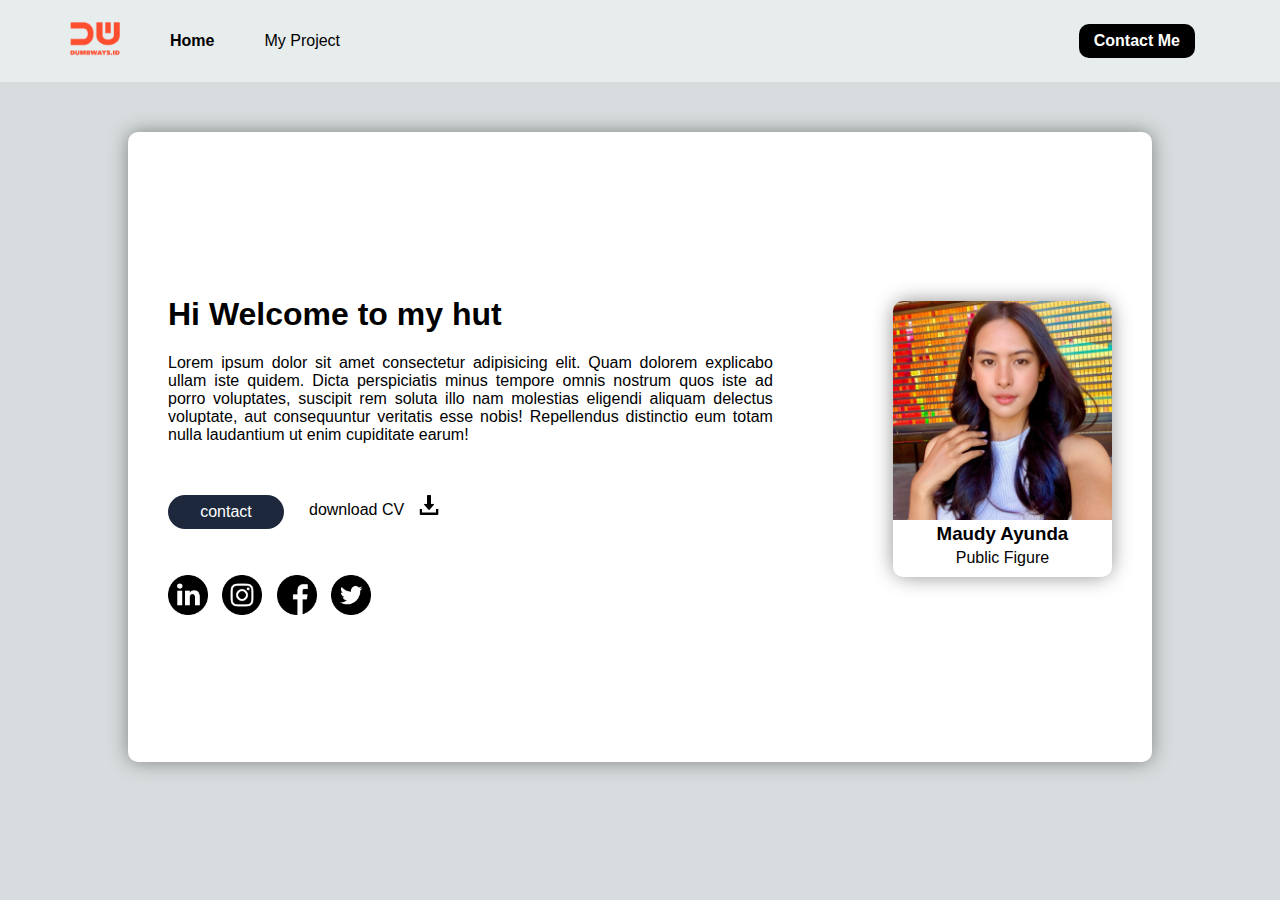
<file: index.html>
<!DOCTYPE html>
<html lang="en">
    <head>
        <title>Day 5</title>
        <link rel="stylesheet" href="styles/style.css">
    </head>
    <body>
        <nav>
            <div class="navbar-left">
                <ul>
                    <li>
                        <img src="assets/image/logo.png" alt="Logo">
                    </li>
                    <li style="font-weight:bold">
                        <a href="index.html">Home</a>
                    </li>
                    <li>
                        <a href="project.html">My Project</a>
                    </li>
                </ul>
            </div>

            <div class="navbar-right">
                <a href="contact.html">Contact Me</a>
            </div>
        </nav>

        <div class="container">
            <section>
                <div class="section-left">
                    <div>
                        <h1>Hi Welcome to my hut</h1>
                        <p>Lorem ipsum dolor sit amet consectetur adipisicing
                            elit. Quam dolorem explicabo ullam iste quidem.
                            Dicta perspiciatis minus tempore omnis nostrum quos
                            iste ad porro voluptates, suscipit rem soluta illo
                            nam molestias eligendi aliquam delectus voluptate,
                            aut consequuntur veritatis esse nobis! Repellendus
                            distinctio eum totam nulla laudantium ut enim
                            cupiditate earum!
                        </p>
                        <div style="display: flex; margin-top:35px">
                            <p class="contact">contact</p>
                            <p>download CV
                                <span>
                                    <img style="width:20px; margin-left: 10px"
                                        src="assets/image/download.png"
                                        alt="icon">
                                </span>
                            </p>
                        </div>
                        <div style="margin-top: 30px;" class="icon">
                            <img src="assets/image/linkedin.png" alt="icon">
                            <img src="assets/image/instagram.png" alt="icon">
                            <img src="assets/image/facebook.png" alt="icon">
                            <img src="assets/image/twitter.png" alt="icon">
                        </div>
                    </div>
                </div>
            </section>
            <section>
                <div class="section-right">
                    <div class="card-img">
                        <img style="
                            width: 100%;
                            border-radius: 10px 10px 0 0;"
                            src="assets/image/maudy.jpg"
                            alt="maudy">
                        <div class="card-text">
                            <h3>Maudy Ayunda</h3>
                            <p style="margin-top: -25px; padding: 10px">Public
                                Figure</p>
                        </div>
                    </div>
                </div>
            </section>
        </div>
    </body>
</html>
</file>
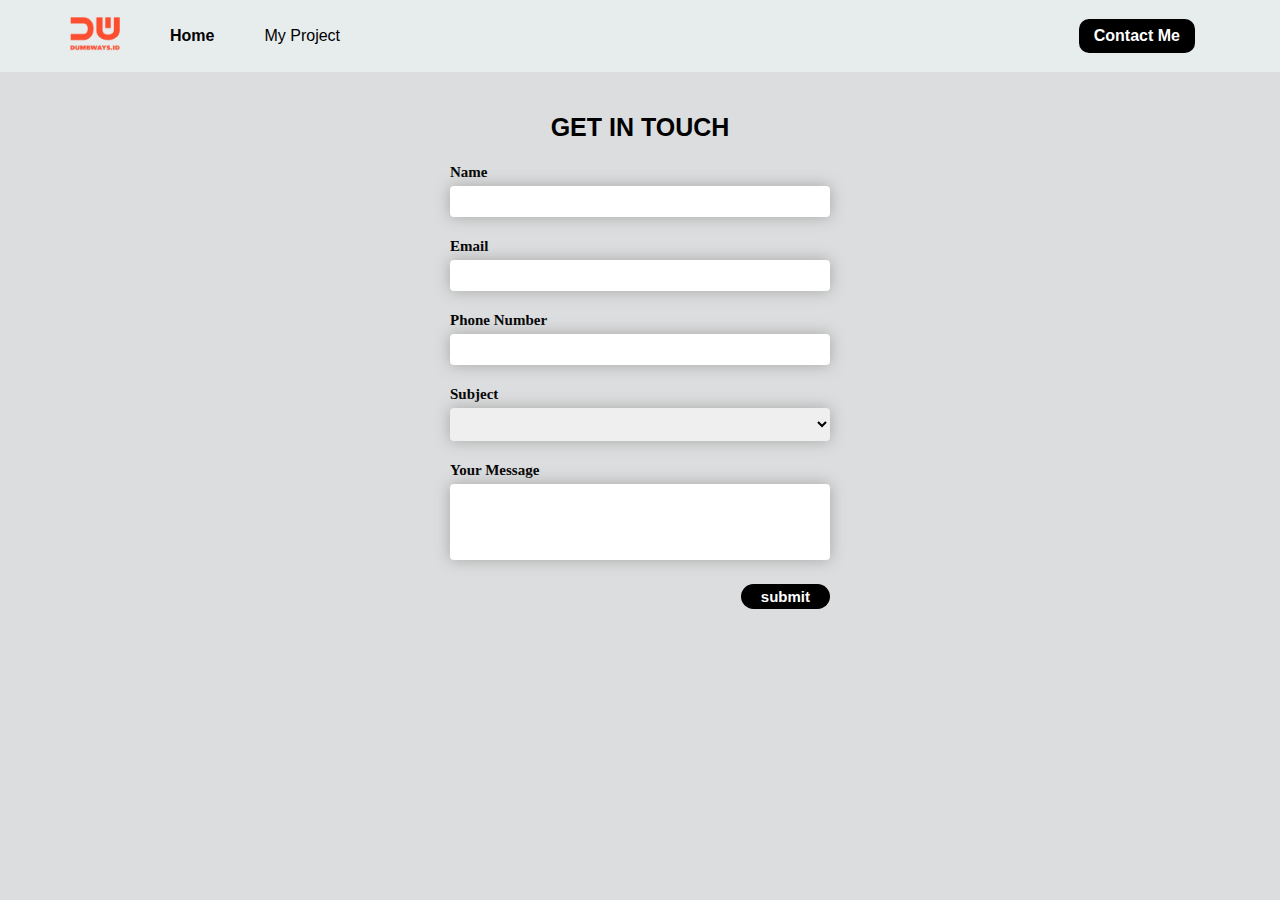
<file: contact.html>
<!DOCTYPE html>
<html lang="en">
    <head>
        <title>Day 5</title>
        <link rel="stylesheet" href="styles/contact.css">
    </head>
    <body>
        <nav>
            <div class="navbar-left">
                <ul>
                    <li>
                        <img src="assets/image/logo.png" alt="Logo">
                    </li>
                    <li style="font-weight:bold">
                        <a href="index.html">Home</a>
                    </li>
                    <li>
                        <a href="project.html">My Project</a>
                    </li>
                </ul>
            </div>

            <div class="navbar-right">
                <a href="contact.html">Contact Me</a>
            </div>
        </nav>

        <form>
            <h2>GET IN TOUCH</h2>
            <div>
                <label for="name">Name</label>
                <input type="text" id="name">
            </div>
            <div>
                <label for="email">Email</label>
                <input type="email" id="email">
            </div>
            <div>
                <label for="phone">Phone Number</label>
                <input type="number" id="phone">
            </div>
            <div>
                <label for="subject">Subject</label>
                <select id="subject">
                    <option value="" hidden></option>
                    <option>frontEnd</option>
                    <option>backEnd</option>
                </select>
            </div>
            <div>
                <label for="message">Your Message</label>
                <textarea name="" id="message" cols="40" rows="4"></textarea>
            </div>
            <div>
                <button type="button" onclick="submitData()">submit</button>
            </div>
        </form>
        <script src="scripts/components/contact.js"></script>
    </body>
</html>
</file>
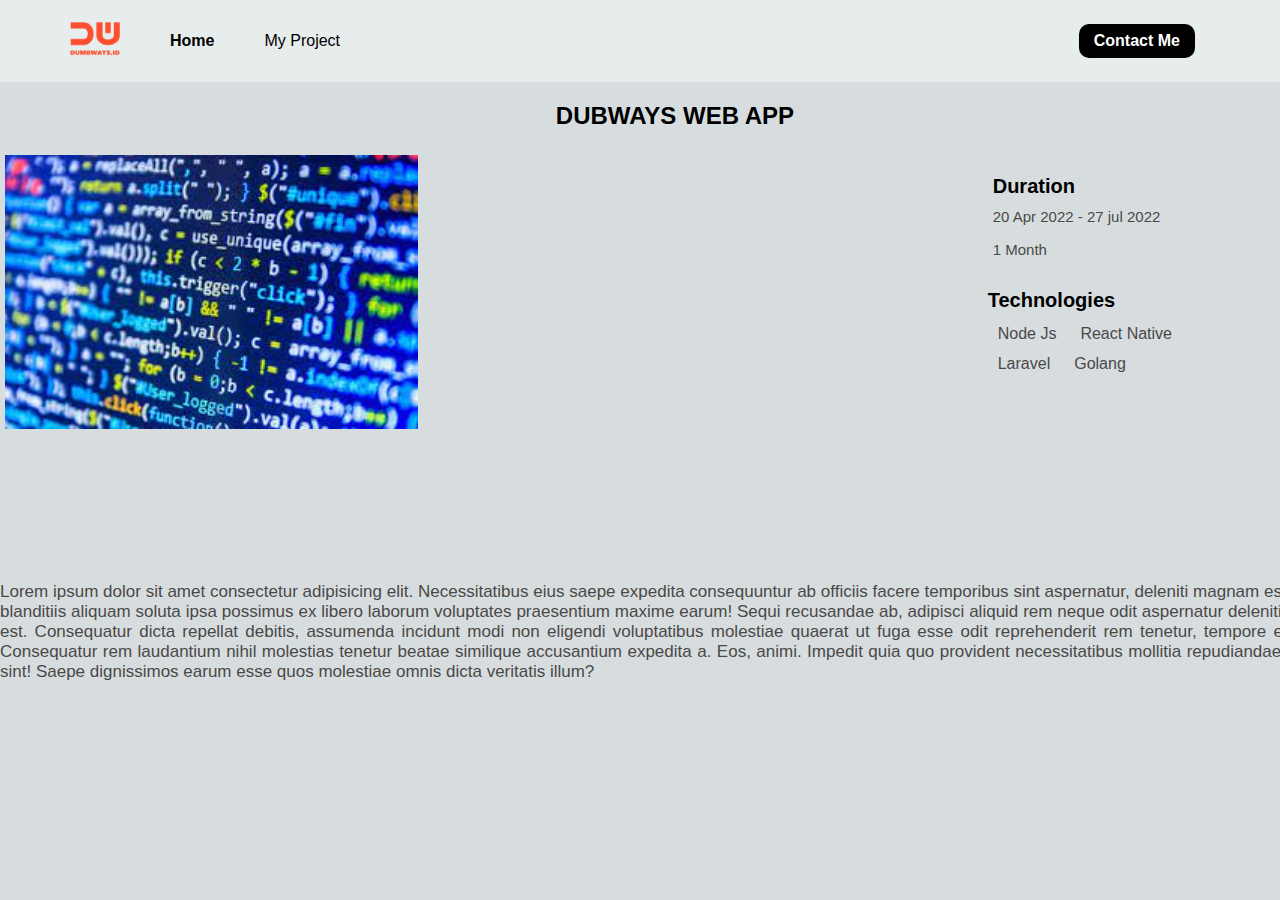
<file: detail.html>
<!DOCTYPE html>
<html lang="en">
    <head>
        <title>Day 5</title>
        <link rel="stylesheet" href="styles/detail.css">
        <link rel="stylesheet"
            href="https://cdnjs.cloudflare.com/ajax/libs/font-awesome/6.2.0/css/all.min.css"
            integrity="sha512-xh6O/CkQoPOWDdYTDqeRdPCVd1SpvCA9XXcUnZS2FmJNp1coAFzvtCN9BmamE+4aHK8yyUHUSCcJHgXloTyT2A=="
            crossorigin="anonymous" referrerpolicy="no-referrer" />
    </head>
    <body>
        <nav>
            <div class="navbar-left">
                <ul>
                    <li>
                        <img src="assets/image/logo.png" alt="Logo">
                    </li>
                    <li style="font-weight:bold">
                        <a href="index.html">Home</a>
                    </li>
                    <li>
                        <a href="project.html">My Project</a>
                    </li>
                </ul>
            </div>

            <div class="navbar-right">
                <a href="contact.html">Contact Me</a>
            </div>
        </nav>

        <div style="width: 150vh; margin:auto">
            <h2 style="text-align: center;">DUBWAYS WEB APP</h2>
            <section>
                <div class="left">
                    <img src="assets/image/code.jpg" alt="">
                </div>

                <div class="right">
                    <div style="margin-bottom: 15px;">
                        <p style="font-weight: bold; font-size: 20px;
                            margin-bottom: 10px ">Duration</p>
                        <i class="fa-solid fa-lg fa-calendar-days"></i>
                        <span>20 Apr 2022 - 27 jul 2022</span>
                    </div>
                    <div>
                        <i class="fa-regular fa-lg fa-clock"></i>
                        <span>1 Month</span>
                    </div>
                    <div>
                        <p style="font-weight: bold; font-size: 20px; margin:
                            30px 0 0 -5px">Technologies</p>
                        <table>
                            <tr style="display: flex;">
                                <td><i class="fa-brands fa-xl fa-node-js"></i></td>
                                <td class="icon">Node Js</td>
                                <td><i class="fa-brands fa-xl fa-react"></i></td>
                                <td class="icon">React Native</td>
                            </tr>
                            <tr>
                                <td><i class="fa-brands fa-xl fa-laravel"></i></td>
                                <td class="icon">Laravel</td>
                                <td><i class="fa-brands fa-xl fa-golang"></i></td>
                                <td class="icon">Golang</td>
                            </tr>
                        </table>
                    </div>
                </div>
            </section>
            <div>
                <p class="text">Lorem ipsum dolor sit amet consectetur
                    adipisicing elit. Necessitatibus eius saepe expedita
                    consequuntur ab officiis facere temporibus sint aspernatur,
                    deleniti magnam esse ipsum blanditiis aliquam soluta ipsa
                    possimus ex libero laborum voluptates praesentium maxime
                    earum! Sequi recusandae ab, adipisci aliquid rem neque odit
                    aspernatur deleniti ducimus est. Consequatur dicta repellat
                    debitis, assumenda incidunt modi non eligendi voluptatibus
                    molestiae quaerat ut fuga esse odit reprehenderit rem
                    tenetur, tempore explicabo. Consequatur rem laudantium nihil
                    molestias tenetur beatae similique accusantium expedita a.
                    Eos, animi. Impedit quia quo provident necessitatibus
                    mollitia repudiandae ducimus sint! Saepe dignissimos earum
                    esse quos molestiae omnis dicta veritatis illum?</p>
            </div>
        </div>
    </body>
</html>
</file>
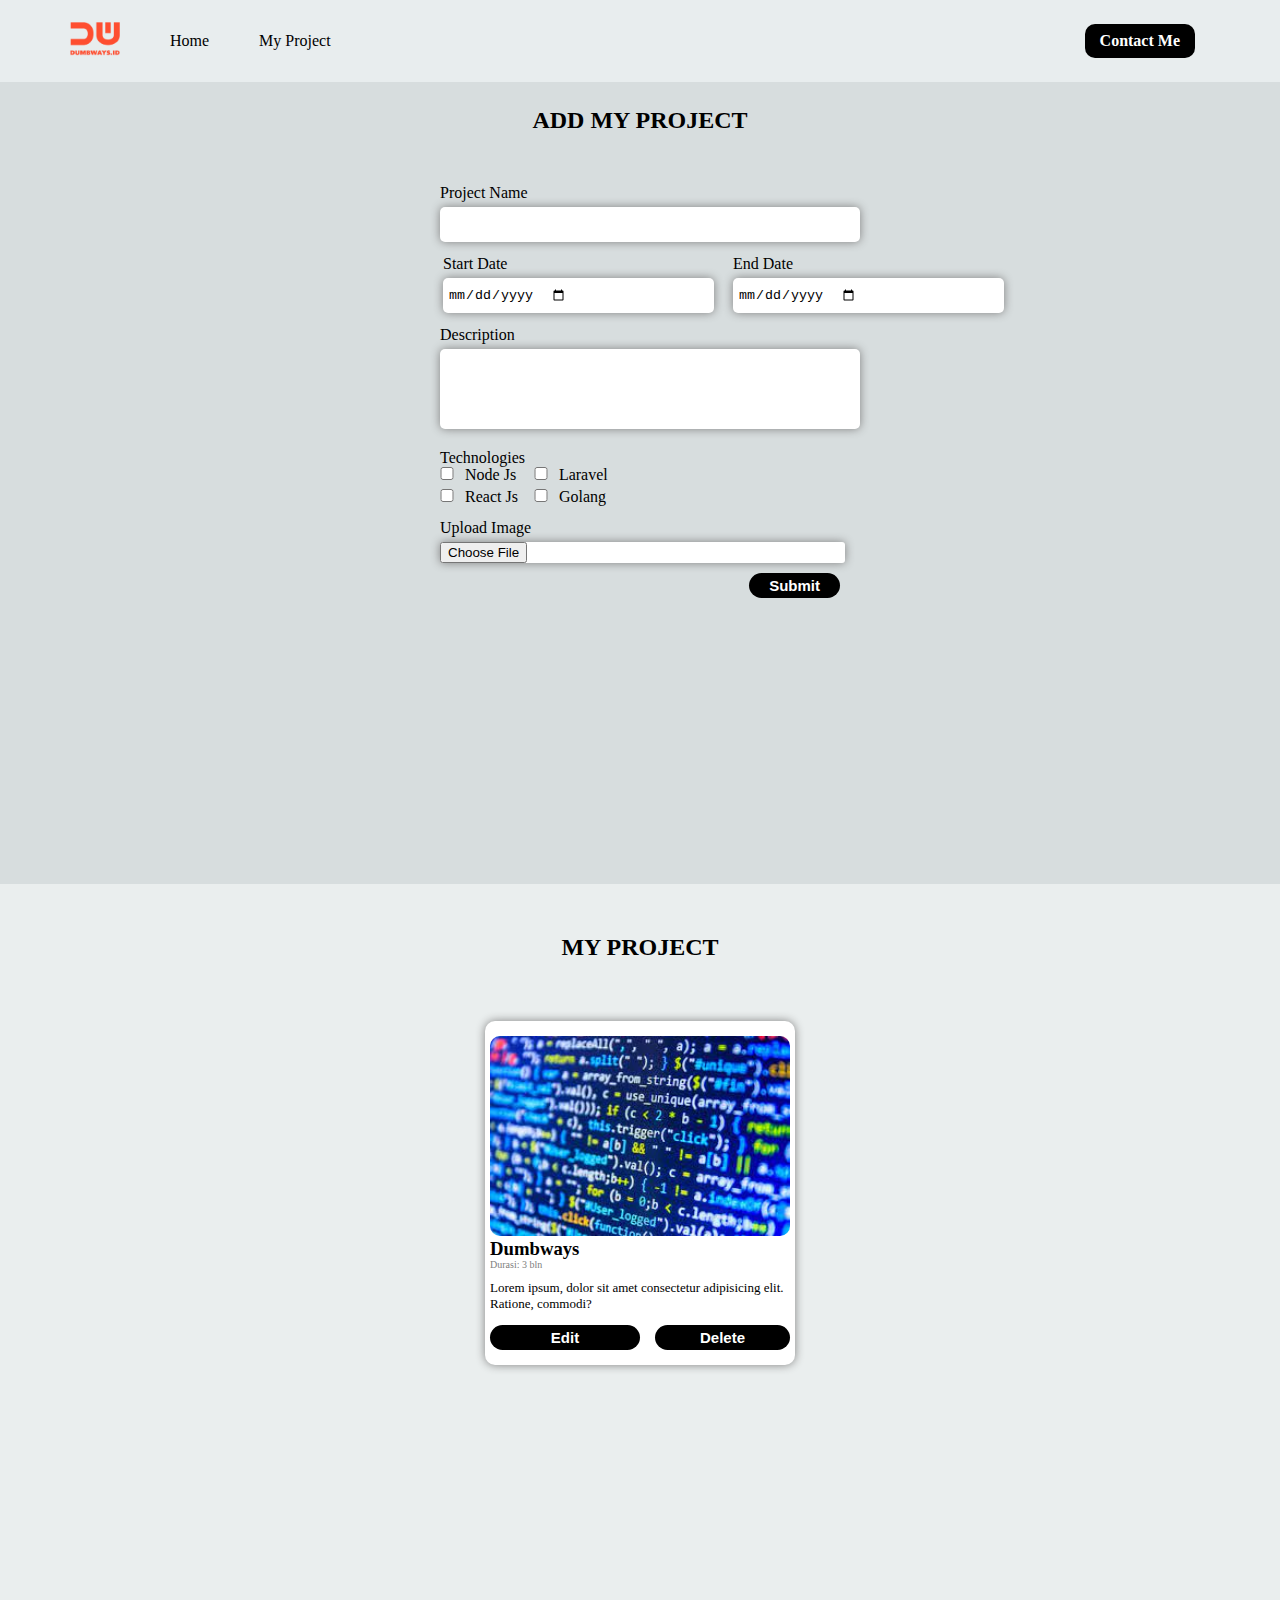
<file: project.html>
<!DOCTYPE html>
<html lang="en">
    <head>
        <title>Day 5</title>
        <link rel="stylesheet" href="styles/project.css">
        <link rel="stylesheet"
            href="https://cdnjs.cloudflare.com/ajax/libs/font-awesome/6.2.0/css/all.min.css"
            integrity="sha512-xh6O/CkQoPOWDdYTDqeRdPCVd1SpvCA9XXcUnZS2FmJNp1coAFzvtCN9BmamE+4aHK8yyUHUSCcJHgXloTyT2A=="
            crossorigin="anonymous" referrerpolicy="no-referrer" />
    </head>
    <body>
        <nav>
            <div class="navbar-left">
                <ul>
                    <li>
                        <img src="assets/image/logo.png" alt="Logo">
                    </li>
                    <li>
                        <a href="index.html">Home</a>
                    </li>
                    <li>
                        <a href="project.html">My Project</a>
                    </li>
                </ul>
            </div>

            <div class="navbar-right">
                <a href="contact.html">Contact Me</a>
            </div>
        </nav>

        <div style="background-color: #d7ddde;">
            <form onsubmit="addData(event)">
                <h2>ADD MY PROJECT</h2>
                <div>
                    <label for="input-name">Project Name</label>
                    <input class="input-name" type="text" id="input-name" required>
                </div>
                <table>
                    <tr>
                        <td>
                            <div style="margin-right: 15px">
                                <label for="start-date">Start Date</label><br>
                                <input class="date-input" type="date"
                                    id="start-date">
                            </div>
                        </td>
                        <td>
                            <div>
                                <label for="end-date">End Date</label><br>
                                <input class="date-input" type="date"
                                    id="end-date">
                            </div>
                        </td>
                    </tr>
                </table>
                <div>
                    <label for="desc">Description</label>
                    <textarea name="" id="desc" cols="40" rows="4"></textarea>
                </div>
                <div>
                    <p>Technologies</p>
                    <table style="margin: -20px 0 0 -15px;">
                        <tr>
                            <td>
                                <input class="tech-input" type="checkbox"
                                    value="node-js" id="node-js"/>Node Js
                            </td>
                            <td>
                                <input class="tech-input" type="checkbox"
                                    value="laravel" id="laravel"/>Laravel
                            </td>
                        </tr>
                        <tr>
                            <td>
                                <input class="tech-input" type="checkbox"
                                    value="react" id="react"/>React Js
                            </td>
                            <td>
                                <input class="tech-input" type="checkbox"
                                    value="golang" id="go"/>Golang
                            </td>
                        </tr>
                    </table>
                </div>
                <div>
                    <label for="img">Upload Image</label>
                    <div style="display: flex;" class="upload-img">
                        <input type="file"  id="img" required>
                        <i class="fa-solid fa-paperclip"></i>
                    </div>
                </div>
                <div>
                    <button class="button">Submit</button>
                </div>
            </form>
        </div>

        <div class="container">
            <h2>MY PROJECT</h2>
            <div id="card" style="display: flex; justify-content:center;
                flex-wrap:wrap">
                <a href="detail.html" target="_blank">
                    <div class="card">
                        <div>
                            <img style="
                                width: 100%;
                                border-radius: 10px;
                                " src="assets/image/code.jpg" alt="code">
                            <div class="card-text">
                                <h3>Dumbways</h3>
                                <p>Durasi: 3 bln</p>
                            </div>
                        </div>
                        <div class="card-desc">
                            <p>Lorem ipsum, dolor sit amet consectetur adipisicing
                                elit.
                                Ratione, commodi?</p>
                            <div style="margin-bottom: 10px;">
                                <i class="fa-brands fa-xl fa-node-js" size:20px></i>
                                <i class="fa-brands fa-xl fa-laravel"></i>
                                <i class="fa-brands fa-xl fa-react"></i>
                                <i class="fa-brands fa-xl fa-golang"></i>
                            </div>
                        </div>
                        <div style="display: flex; justify-content:center">
                            <button class="button-edit">Edit</button>
                            <button class="button-delete">Delete</button>
                        </div>
                    </div>
                </a>
            </div>
        </div>

        <script src="scripts/components/project.js"></script>
    </body>
</html>
</file>
<file: styles/style.css>
* {
    text-decoration: none;
    font-family: sans-serif;
}

body {
    margin: 0;
    background-color: #d7ddde
}

nav {
    display: flex;
    background-color: #e7ecedf6;
    padding: 5px;
    align-items: center;
    height: 8vh;
}

nav ul {
    display: flex;
    align-items: center;
    list-style-type: none;
}

ul li {
    margin: 25px;
}

a {
    color: black;
}

ul li a:hover {
    font-weight: bold;
}

li img {
    width: 50px;
}

.navbar-left {
    flex: 50%;
}

.navbar-right {
    display: flex;
    flex: 50%;
    justify-content: end;
    padding: 80px;
}

.navbar-right a:hover {
    background-color: rgb(174, 176, 178);
}

.navbar-right a {
    background-color: black;
    padding: 8px 15px;
    border-radius: 10px;
    color: white;
    font-weight: bold;
}

.container {
    display: flex;
    justify-content: center;
    background-color: white;
    height: 70vh;
    width: 80%;
    margin: 50px auto;
    border-radius: 10px;
    box-shadow: 0 0 20px #818080;
}

section {
    display: flex;
    align-items: center;
    padding: 40px;
}

.section-left {
    flex: 75%;
    margin-right: 40px;
    text-align: justify;
}

.section-right {
    flex: 30%;
}

.contact {
    background-color: rgba(2, 14, 38, 0.893);
    color: white;
    padding: 8px;
    border-radius: 20px;
    width: 100px;
    text-align: center;
    margin-right: 25px
}

.icon img {
    width: 40px;
    margin-right: 10px
}

.card-img {
    border-radius: 15px;
    box-shadow: 0 0 20px rgb(146, 146, 146);
}

.card-text {
    text-align: center;
    background-color: white;
    margin-top: -20px;
    border-radius: 10px;
}
</file>
<file: styles/contact.css>
*{
    text-decoration: none;
    box-sizing: border-box;
}

body{
    background-color: #c9cdceac;
    font-family: sans-serif;
    margin: 0;
}

nav {
    display: flex;
    background-color: #e7ecedf6;
    padding: 5px;
    align-items: center;
    height: 8vh;
}

nav ul {
    display: flex;
    align-items: center;
    list-style-type: none;
}

ul li {
    margin: 25px;
}

a {
    color: black;
}

ul li a:hover {
    font-weight: bold;
}

li img {
    width: 50px;
}

.navbar-left {
    flex: 50%;
}

.navbar-right {
    display: flex;
    flex: 50%;
    justify-content: end;
    padding: 80px;
}

.navbar-right a:hover{
    background-color: rgb(174, 176, 178);
}

.navbar-right a {
    background-color: black;
    padding: 8px 15px;
    border-radius: 10px;
    color: white;
    font-weight: bold;
}

form{
    width: 400px;
    margin: 10px auto;
    padding: 10px;
}

form h2{
    text-align: center;
    font-weight: 800;
    font-size: 25px;
}

form div{
    margin-top: 20px;
}

label{
    font-family: cursive;
    font-weight: bold;
    font-size: 15px;
}

input, select, textarea{
    width: 100%;
    padding: 8px;
    margin-top: 5px;
    border-radius: 4px;
    border: none;
    resize: none;
    box-shadow: 0 0 15px #a8a6a6;
}

div button{
  padding: 4px 20px;
  border-radius: 15px;
  border: none;
  color: white;
  background-color: black;
  font-size: 15px;
  font-weight: bold;
  float: right;
  cursor: pointer;
}

div button:hover{
    background-color: rgb(174, 176, 178);
}
</file>
<file: styles/detail.css>
* {
    text-decoration: none;
}

body {
    margin: 0;
    background-color: #d7ddde;
    font-family: sans-serif;
}

nav {
    display: flex;
    background-color: #e7ecedf6;
    padding: 5px;
    align-items: center;
    height: 8vh;
}

nav ul {
    display: flex;
    align-items: center;
    list-style-type: none;
}

ul li {
    margin: 25px;
}

a {
    color: black;
}

ul li a:hover {
    font-weight: bold;
}

li img {
    width: 50px;
}

.navbar-left {
    flex: 50%;
}

.navbar-right {
    display: flex;
    flex: 50%;
    justify-content: end;
    padding: 80px;
}

.navbar-right a:hover {
    background-color: #aeb0b2;
}

.navbar-right a {
    background-color: black;
    padding: 8px 15px;
    border-radius: 10px;
    color: white;
    font-weight: bold;
}

section {
    display: flex;
    padding: 5px;
    height: 45vh;
    justify-content: space-between;
    text-align: justify;
}

.left {
    margin-right: 20px;
}

img {
    width: 150%;
}

.right {
    margin-right: 150px;
}

p {
    font-size: 20px;
    margin-bottom: -5px;
}

.text {
    font-size: 17px;
    text-align: justify;
    margin-bottom: 5px;
    color: #4a4949;
}

tr {
    display: flex;
    margin-top: 10px;
}

.icon{
    margin-right: 20px;
    color: #4a4949;
}

span{
    font-size: 15px;
    color: #4a4949;
}
</file>
<file: styles/project.css>
* {
    text-decoration: none;
}

body {
    margin: 0;
    background-color: #eaeeee;
    font-family: cursive;
}

nav {
    display: flex;
    background-color: #e7ecedf6;
    padding: 5px;
    align-items: center;
    height: 8vh;
}

nav ul {
    display: flex;
    align-items: center;
    list-style-type: none;
}

ul li {
    margin: 25px;
}

a {
    color: black;
}

ul li a:hover {
    font-weight: bold;
}

li img {
    width: 50px;
}

.navbar-left {
    flex: 50%;
}

.navbar-right {
    display: flex;
    flex: 50%;
    justify-content: end;
    padding: 80px;
}

.navbar-right a:hover {
    background-color: #aeb0b2;
}

.navbar-right a {
    background-color: black;
    padding: 8px 15px;
    border-radius: 10px;
    color: white;
    font-weight: bold;
}

form {
    width: 400px;
    margin: 0 auto;
    padding: 5px 15px;
    height: 88vh;
}

form h2 {
    text-align: center;
}

form div {
    margin-top: 10px;
}

textarea {
    width: 100%;
    border-radius: 5px;
    border: none;
    margin-top: 5px;
    resize: none;
    padding: 10px;
    box-shadow: 0 0 10px grey;
}

.input-name {
    width: 100%;
    border-radius: 5px;
    border: none;
    padding: 10px;
    margin-top: 5px;
    box-shadow: 0 0 10px grey;
}

.date-input {
    display: flex;
    width: 29vh;
    border-radius: 5px;
    border: none;
    height: 25px;
    margin-top: 5px;
    padding: 5px;
    box-shadow: 0 0 10px grey;
}

.tech-input {
    margin-top: -50px;
    width: 30px;
    padding: 10px;
}

table td{
    margin-right: 30px;
}

.upload-img {
    width: 100%;
    border-radius: 3px;
    border: none;
    margin-top: 5px;
    background-color: white;
    box-shadow: 0 0 10px grey;
    align-items: center;
    padding-right: 5px;
}

.button {
    padding: 4px 20px;
    border-radius: 15px;
    border: none;
    color: white;
    background-color: black;
    font-size: 15px;
    font-weight: bold;
    float: right;
    cursor: pointer;
}

div button:hover {
    background-color: #aeb0b2;
}

.container {
    height: 90vh;
    background-color: #eaeeee;
    padding: 30px;
}

div h2 {
    text-align: center;
    margin-bottom: 50px;
}

.card {
    width: 300px;
    background-color: white;
    padding: 15px 5px;
    border-radius: 10px;
    margin: 10px;
    box-shadow: 0 0 10px grey;
}

.card-text {
    background-color: white;
    margin-top: -20px;
    border-radius: 10px;
}

.card-text p {
    margin-top: -20px;
    font-size: 10px;
    color: gray;
}

.card-desc p {
    font-size: 13px;
    margin-top: 0px;
}

.button-edit {
    padding: 4px 20px;
    border-radius: 15px;
    border: none;
    color: white;
    background-color: black;
    font-size: 15px;
    font-weight: bold;
    width: 50%;
    cursor: pointer;
    margin-right: 15px;
}

.button-delete {
    padding: 4px 20px;
    border-radius: 15px;
    border: none;
    color: white;
    background-color: black;
    font-size: 15px;
    font-weight: bold;
    cursor: pointer;
    width: 45%;
}

input[type=file] {
    width: 100%;
    color: transparent;
}
</file>
